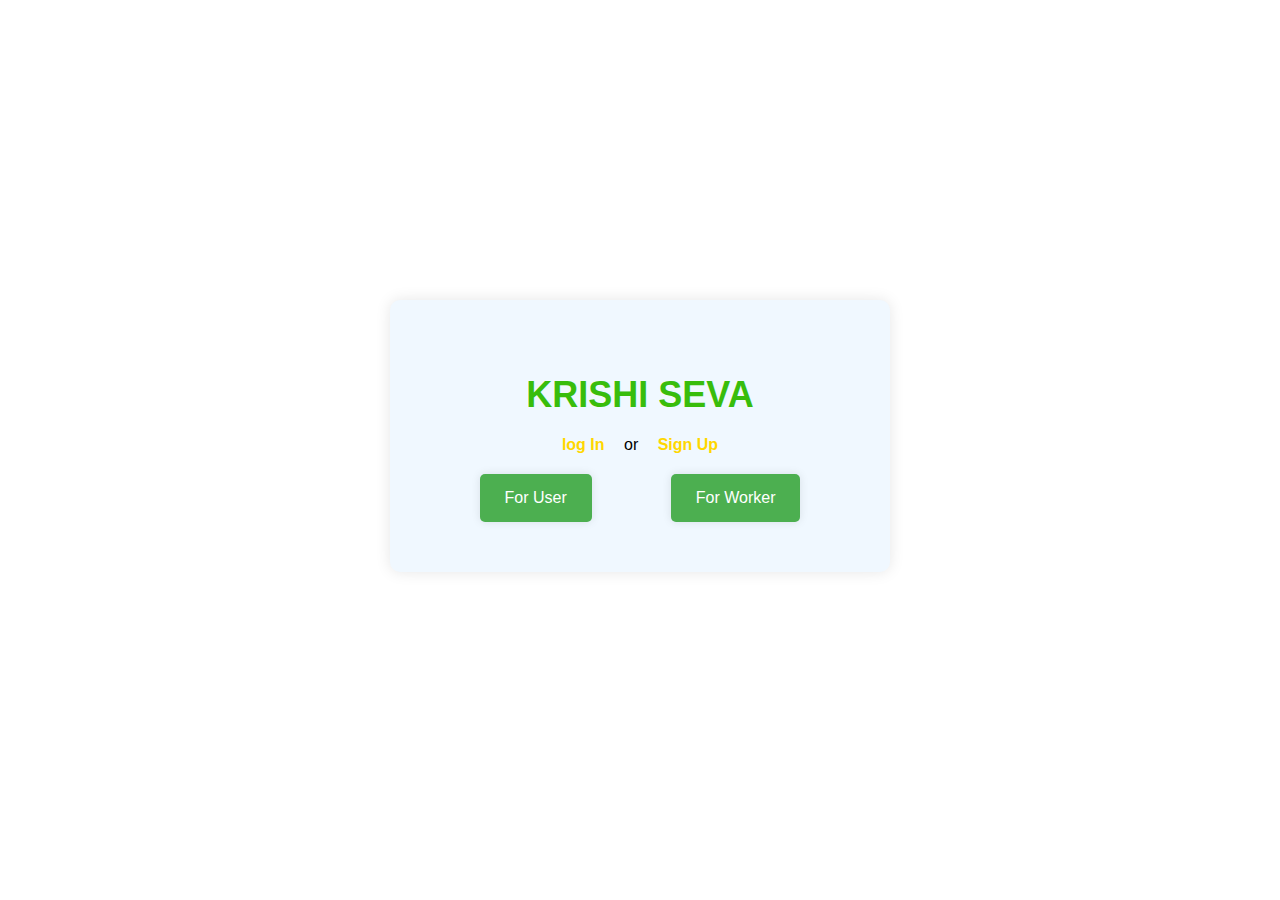
<file: index.html>
<!DOCTYPE html>
<html lang="en">
<head>
    <meta charset="UTF-8">
    <meta name="viewport" content="width=device-width, initial-scale=1.0">
    <title>Krishi Seva</title>
    <link rel="stylesheet" href="styles.css">
</head>
<body>
    <div class="container">
        <h1>KRISHI SEVA</h1>
        <div class="links">
            <a href="#">log In</a> or <a href="#">Sign Up</a>
        </div>
        <div class="button-container">
            <button>For User</button>
            <button>For Worker</button>
        </div>
    </div>
</body>
</html>
</file>
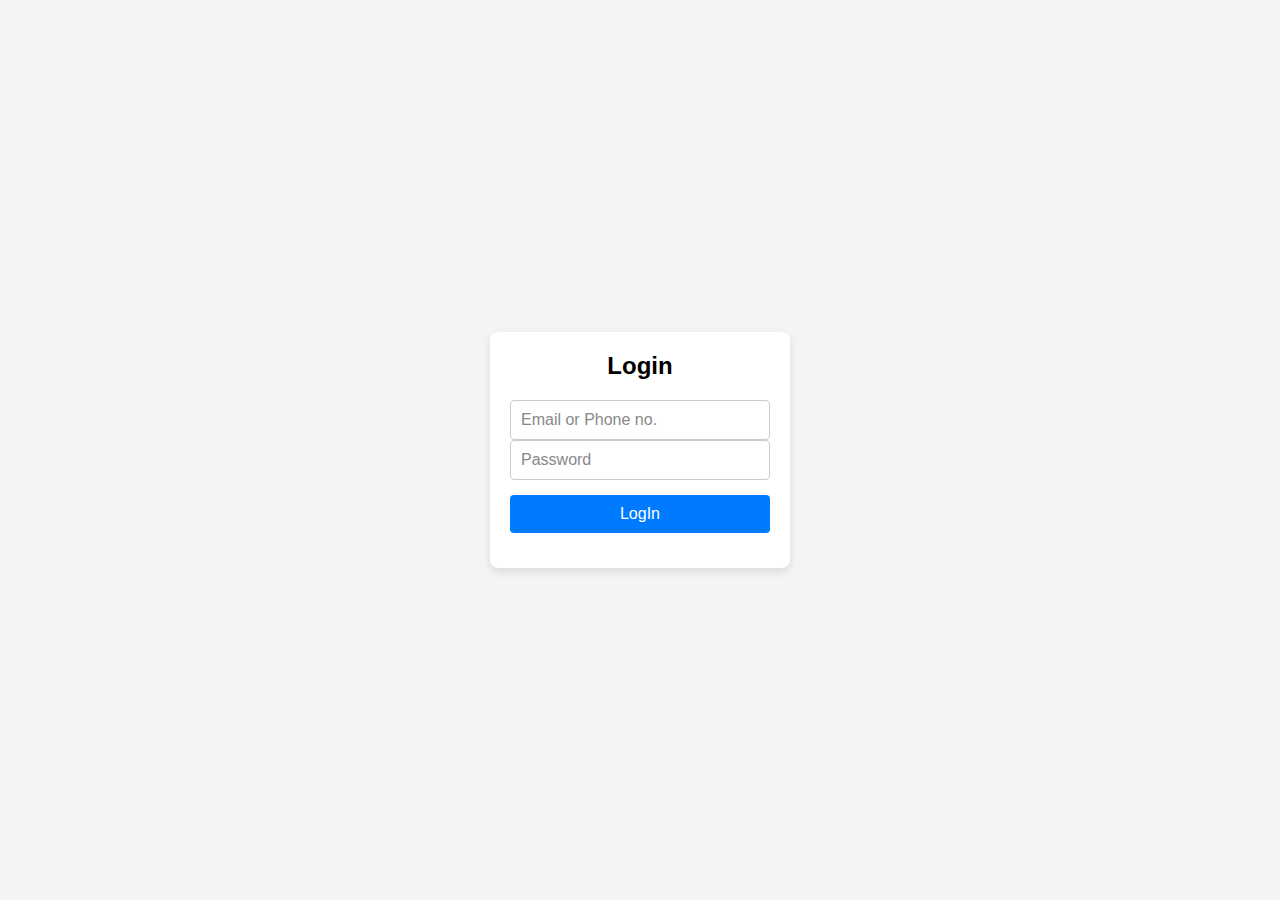
<file: LogIn.html>
<!DOCTYPE html>
<html lang="en">
<head>
    <meta charset="UTF-8">
    <meta name="viewport" content="width=device-width, initial-scale=1.0">
    <title>Login</title>
    <link rel="stylesheet" href="LogIn.css">
</head>
<body>
    <div class="container">
        <h2> Login</h2>
        <form action="#" method="POST">
            <div class="form-group">
                <input type="email" placeholder="Email or Phone no." required>
            <div class="form-group">
                <input type="password" placeholder="Password" required>
            </div>
            <button type="submit" class="LogIn-btn">LogIn</button>
        </form>
    </div>
</body>
</html>
</file>
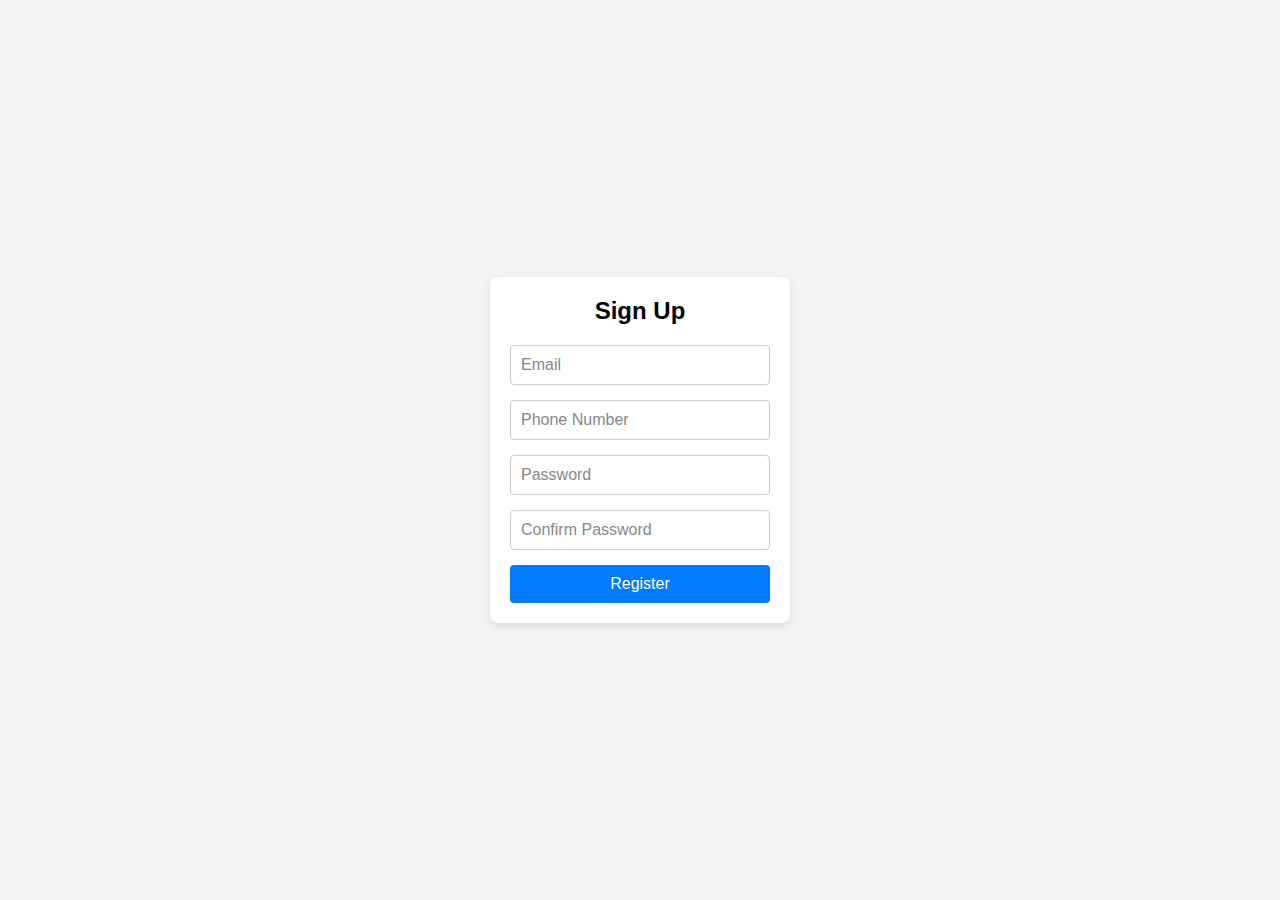
<file: signUp.html>
<!DOCTYPE html>
<html lang="en">
<head>
    <meta charset="UTF-8">
    <meta name="viewport" content="width=device-width, initial-scale=1.0">
    <title>Sign Up</title>
    <link rel="stylesheet" href="signUp.css">
</head>
<body>
    <div class="container">
        <h2>Sign Up</h2>
        <form action="#" method="POST">
            <div class="form-group">
                <input type="email" placeholder="Email" required>
            </div>
            <div class="form-group">
                <input type="text" placeholder="Phone Number" required>
            </div>
            <div class="form-group">
                <input type="password" placeholder="Password" required>
            </div>
            <div class="form-group">
                <input type="password" placeholder="Confirm Password" required>
            </div>
            <button type="submit" class="register-btn">Register</button>
        </form>
    </div>
</body>
</html>
</file>
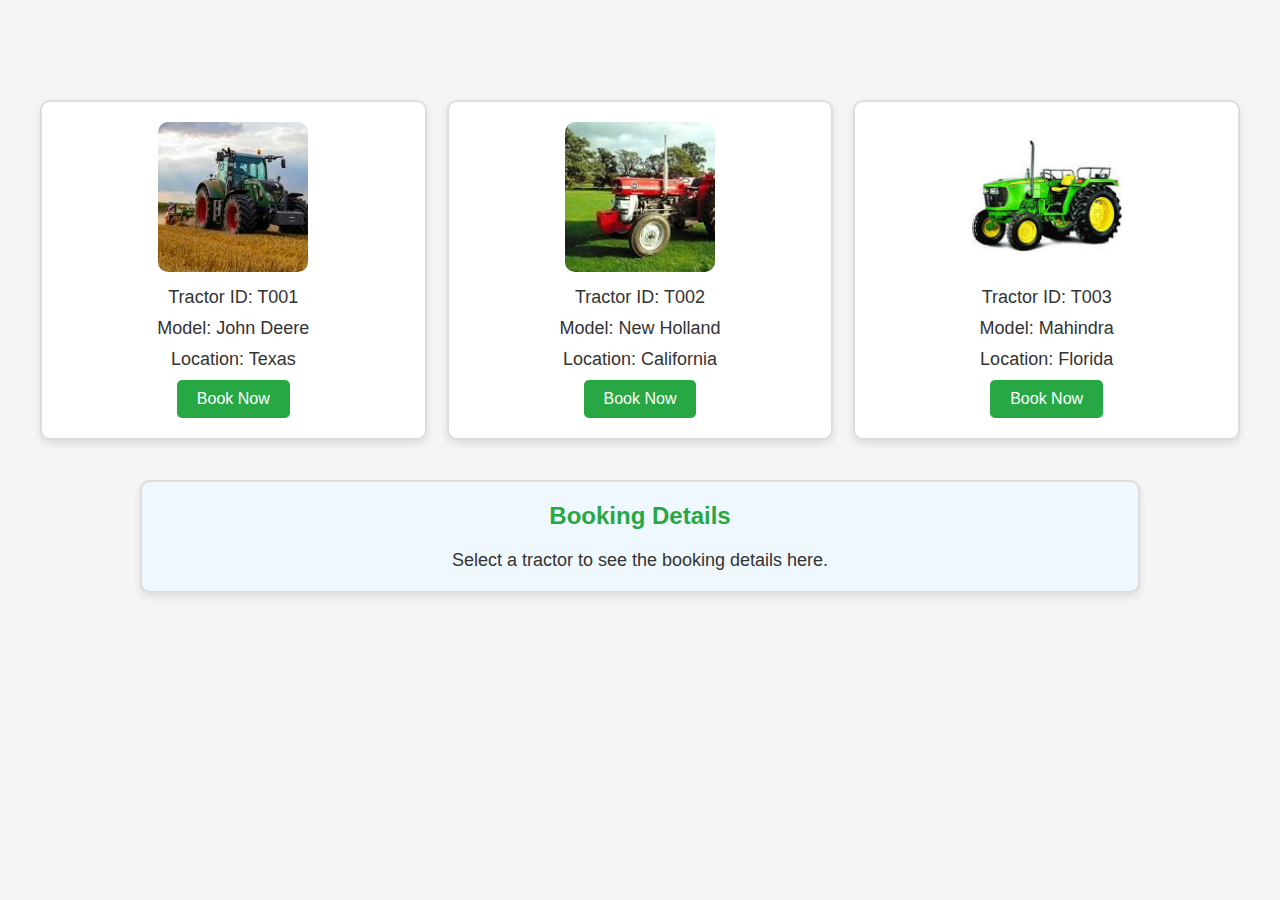
<file: tractor.html>
<!DOCTYPE html>
<html lang="en">
<head>
    <meta charset="UTF-8">
    <meta name="viewport" content="width=device-width, initial-scale=1.0">
    <title>Tractor Booking Interface</title>
    <link rel="stylesheet" href="tractor.css">
</head>
<body>
    <div class="container" >
        <!-- Tractor Divs -->
        <div class="tractor">
            <div class="image" style="background-image: url([data-uri]); background-size: cover;"></div>
            <div class="id">Tractor ID: T001</div>
            <div class="name">Model: John Deere</div>
            <div class="location">Location: Texas</div>
            <button class="book-btn" onclick="bookTractor('T001', 'John Deere', 'Texas')">Book Now</button>
        </div>

        <div class="tractor">
            <div class="image" style="background-image: url([data-uri]); background-size: cover;"></div>
            <div class="id">Tractor ID: T002</div>
            <div class="name">Model: New Holland</div>
            <div class="location">Location: California</div>
            <button class="book-btn" onclick="bookTractor('T002', 'New Holland', 'California')">Book Now</button>
        </div>

        <div class="tractor">
            <div class="image" style="background-image: url([data-uri]); background-size: cover;"></div>
            <div class="id">Tractor ID: T003</div>
            <div class="name">Model: Mahindra</div>
            <div class="location">Location: Florida</div>
            <button class="book-btn" onclick="bookTractor('T003', 'Mahindra', 'Florida')">Book Now</button>
        </div>

        <!-- Add more tractor divs as needed -->

    </div>

    <!-- Booking Details Section -->
    <div id="booking-details" class="booking-section">
        <h2>Booking Details</h2>
        <div id="booking-info">
            <p>Select a tractor to see the booking details here.</p>
        </div>
    </div>

    <script src="tractor.js"></script>
</body>
</html>
</file>
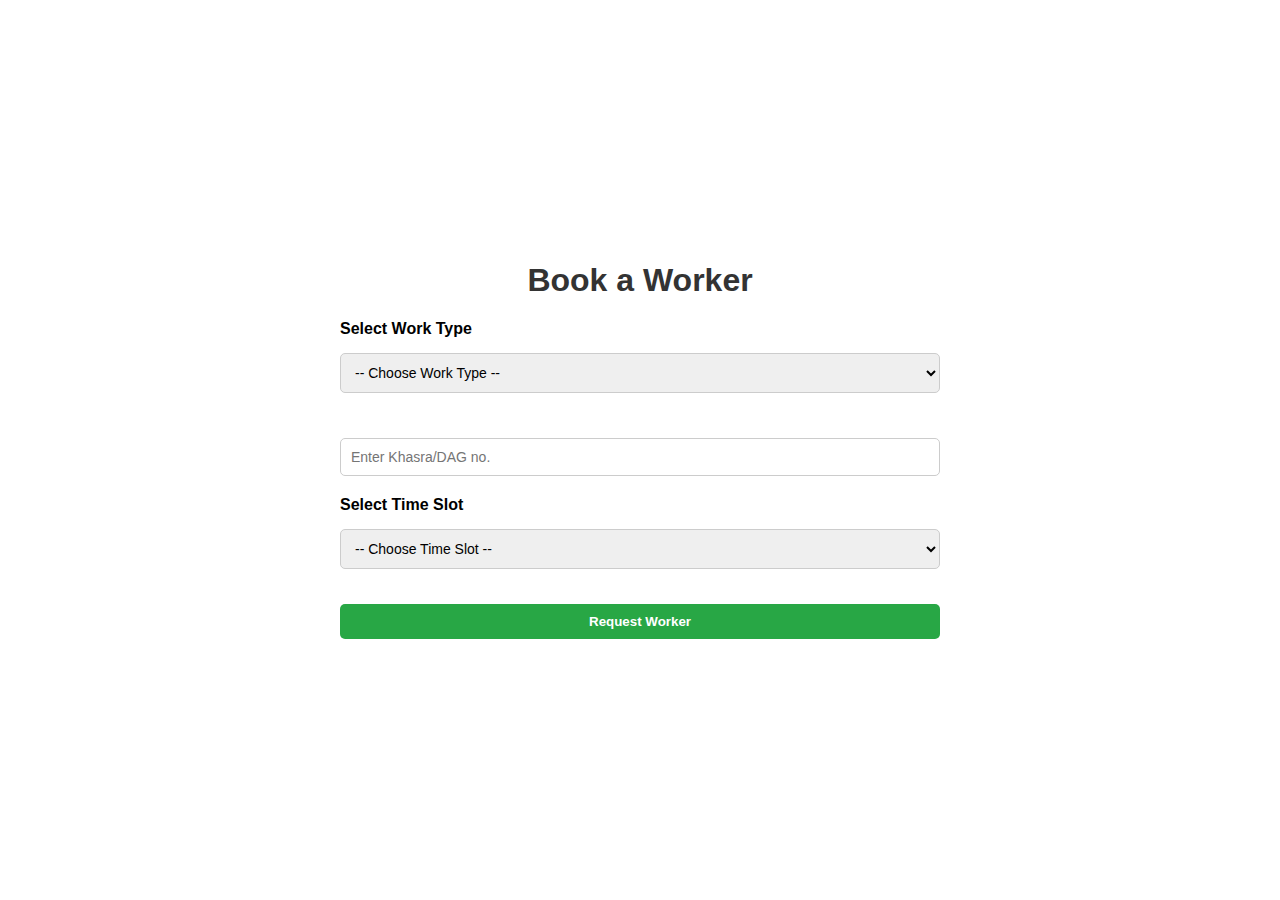
<file: worker.html>
<!DOCTYPE html>
<html lang="en">
<head>
    <meta charset="UTF-8">
    <meta name="viewport" content="width=device-width, initial-scale=1.0">
    <link rel="stylesheet" href="worker.css">
    <title>Worker Booking</title>
</head>
<body>
<div class="container">
    <h1>Book a Worker</h1>
    <div class="form-group">
        <label for="worktype">Select Work Type</label>
        <select id="worktype">
            <option value="">-- Choose Work Type --</option>
            <option value="Plowing">Plowing</option>
            <option value="Sowing">Sowing</option>
            <option value="Harvesting">Harvesting</option>
        </select>
    </div>

    <input type="text" id="location" placeholder="Enter Khasra/DAG no.">

    <div class="form-group">
        <label for="timeslot">Select Time Slot</label>
        <select id="timeslot">
            <option value="">-- Choose Time Slot --</option>
            <option value="Morning">9:00-10:00</option>
            <option value="Afternoon">10:00-11:00</option>
            <option value="Evening">11:00-12:00</option>
        </select>
    </div>

    <button class="btn" id="requestWorkerBtn">Request Worker</button>

    <div class="status" id="statusMessage"></div>

    <div class="worker-details" id="workerDetails">
        <p><strong>Name:</strong> John Doe</p>
        <p><strong>ID:</strong> 12345</p>
        <p><strong>Arrival Time:</strong> 10:00 AM</p>
        <p><strong>Cost:</strong> ₹500</p>
        <button class="confirm-btn">Confirm Booking</button>
    </div>
</div>

<script src="worker.js"></script>
</body>
</html>
</file>
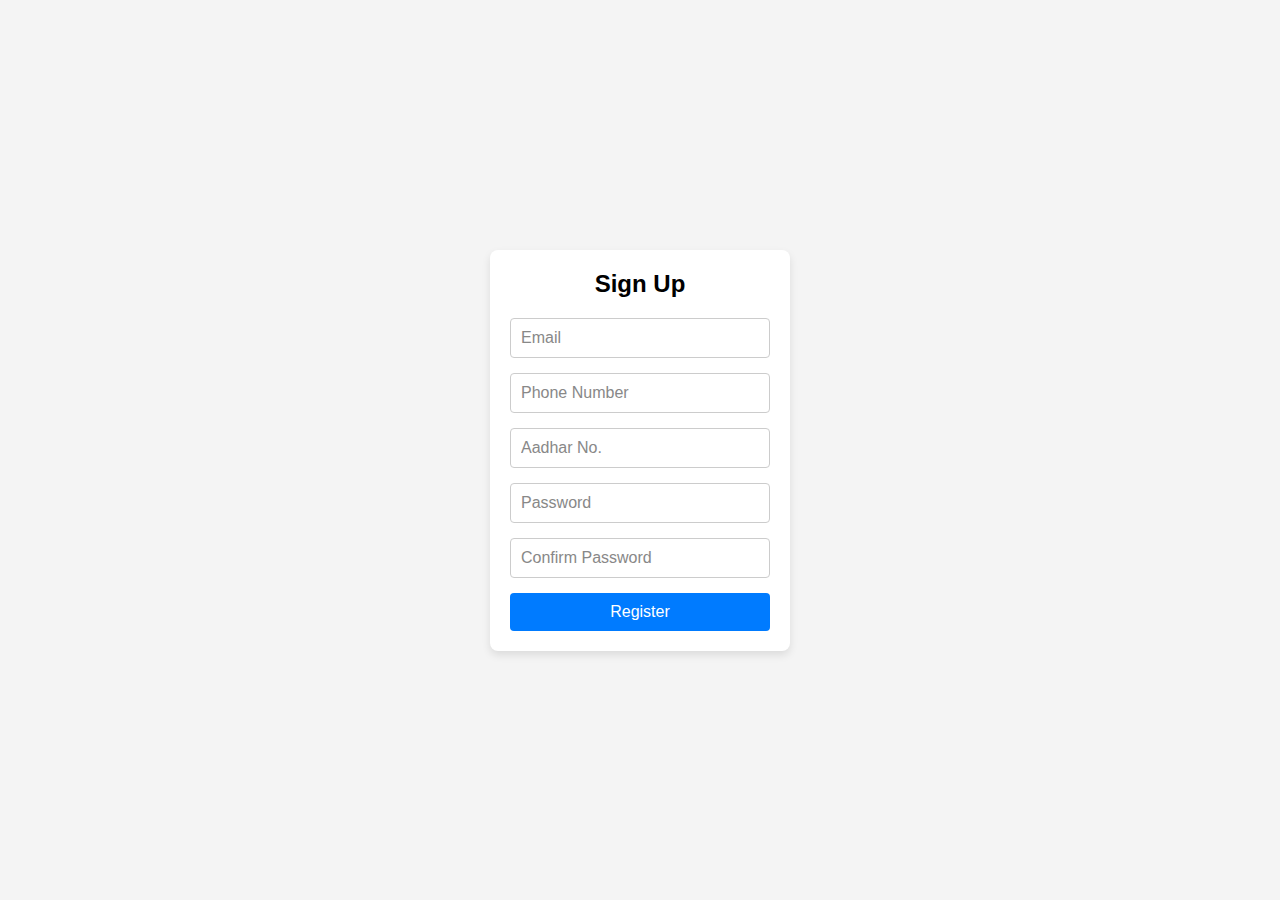
<file: workSign.html>
<!DOCTYPE html>
<html lang="en">
<head>
    <meta charset="UTF-8">
    <meta name="viewport" content="width=device-width, initial-scale=1.0">
    <title>Sign Up</title>
    <link rel="stylesheet" href="workSign.css">
</head>
<body>
    <div class="container">
        <h2>Sign Up</h2>
        <form action="#" method="POST">
            <div class="form-group">
                <input type="email" placeholder="Email" required>
            </div>
            <div class="form-group">
                <input type="text" placeholder="Phone Number" required>
            </div>
            <div class="form-group">
                <input type="number" placeholder="Aadhar No." required>
            </div>
            <div class="form-group">
                <input type="password" placeholder="Password" required>
            </div>
            <div class="form-group">
                <input type="password" placeholder="Confirm Password" required>
            </div>
            <button type="submit" class="register-btn">Register</button>
        </form>
    </div>
</body>
</html>
</file>
<file: styles.css>
body {
    font-family: Arial, sans-serif;
    margin: 0;
    padding: 0;
    background-image: url('https://www.alliedmarketresearch.com/blog/Blog_image/0mpXPtEZiz.png');
    background-size: cover;
    background-position: center;
    height: 100vh;
    display: flex;
    flex-direction: column;
}


.container {
    background-color: aliceblue;
    text-align: center;
    margin: 50px auto;
    margin-top: 300px;
    width: 400px;
    background-size: cover;
    background-position: center;
    padding: 50px;
    border-radius: 10px;
    box-shadow: 0 0 15px rgba(0, 0, 0, 0.1);
}

h1 {
    color: rgb(56, 189, 12);
    font-size: 36px;
    margin-bottom: 20px;
}

.links {
    margin: 20px 0;
}

a {
    margin: 0 15px;
    text-decoration: none;
    color: #FFD700;
    font-weight: bold;
}

.button-container {
    display: flex;
    justify-content: space-around;
    margin-top: 20px;
}

button {
    padding: 15px 25px;
    font-size: 16px;
    cursor: pointer;
    border: none;
    background-color: #4CAF50;
    color: white;
    border-radius: 5px;
    box-shadow: 0 0 10px rgba(0, 0, 0, 0.1);
    transition: background-color 0.3s;
}

button:hover {
    background-color: #45a049;
}
</file>
<file: LogIn.css>
* {
    margin: 0;
    padding: 0;
    box-sizing: border-box;
}

body {
    font-family: Arial, sans-serif;
    background-color: #f4f4f4;
    display: flex;
    justify-content: center;
    align-items: center;
    height: 100vh;
}

.container {
    background-color: white;
    padding: 20px;
    border-radius: 8px;
    box-shadow: 0 4px 8px rgba(0, 0, 0, 0.1);
    width: 300px;
}

h2 {
    text-align: center;
    margin-bottom: 20px;
    font-size: 24px;
}

.form-group {
    margin-bottom: 15px;
}

input {
    width: 100%;
    padding: 10px;
    border: 1px solid #ccc;
    border-radius: 4px;
    font-size: 16px;
}

input::placeholder {
    color: #888;
}

.LogIn-btn {
    width: 100%;
    padding: 10px;
    background-color: #007bff;
    border: none;
    color: white;
    font-size: 16px;
    cursor: pointer;
    border-radius: 4px;
}

.LogIn-btn:hover {
    background-color: #0056b3;
}
</file>
<file: signUp.css>
* {
    margin: 0;
    padding: 0;
    box-sizing: border-box;
}

body {
    font-family: Arial, sans-serif;
    background-color: #f4f4f4;
    display: flex;
    justify-content: center;
    align-items: center;
    height: 100vh;
}

.container {
    background-color: white;
    padding: 20px;
    border-radius: 8px;
    box-shadow: 0 4px 8px rgba(0, 0, 0, 0.1);
    width: 300px;
}

h2 {
    text-align: center;
    margin-bottom: 20px;
    font-size: 24px;
}

.form-group {
    margin-bottom: 15px;
}

input {
    width: 100%;
    padding: 10px;
    border: 1px solid #ccc;
    border-radius: 4px;
    font-size: 16px;
}

input::placeholder {
    color: #888;
}

.register-btn {
    width: 100%;
    padding: 10px;
    background-color: #007bff;
    border: none;
    color: white;
    font-size: 16px;
    cursor: pointer;
    border-radius: 4px;
}

.register-btn:hover {
    background-color: #0056b3;
}
</file>
<file: tractor.css>
* {
    margin: 0;
    padding: 0;
    box-sizing: border-box;
    /* background-image: url(https://images.unsplash.com/photo-1560493676-04071c5f467b?w=500&auto=format&fit=crop&q=60&ixlib=rb-4.0.3&ixid=M3wxMjA3fDB8MHxzZWFyY2h8Mnx8YWdyaWN1bHR1cmV8ZW58MHx8MHx8fDA%3D);
    background-size: cover; */
}

body {
    font-family: Arial, sans-serif;
    background-color: #f5f5f5;
}

.container {
    display: grid;
    grid-template-columns: repeat(3, 1fr);
    gap: 20px;
    max-width: 1200px;
    margin: 20px auto;
    margin-top: 100px;
}

.tractor {
    background-color: white;
    border: 2px solid #ddd;
    border-radius: 10px;
    padding: 20px;
    box-shadow: 0 4px 8px rgba(0, 0, 0, 0.1);
    text-align: center;
}

.image {
    background-color: #eee;
    width: 150px;
    height: 150px;
    margin: 0 auto 15px;
    border-radius: 10px;
    display: flex;
    align-items: center;
    justify-content: center;
}

.id, .name, .location {
    font-size: 18px;
    margin-bottom: 10px;
    color: #333;
}

.book-btn {
    background-color: #28a745;
    color: white;
    border: none;
    padding: 10px 20px;
    border-radius: 5px;
    cursor: pointer;
    font-size: 16px;
}

.book-btn:hover {
    background-color: #218838;
}

.booking-section {
    background-color: #f0f8ff;
    border: 2px solid #ddd;
    border-radius: 10px;
    margin: 40px auto;
    max-width: 1000px;
    padding: 20px;
    box-shadow: 0 4px 8px rgba(0, 0, 0, 0.1);
    text-align: center;
}

.booking-section h2 {
    color: #28a745;
    margin-bottom: 20px;
}

.booking-section p {
    font-size: 18px;
    color: #333;
}

@media (max-width: 768px) {
    .container {
        grid-template-columns: repeat(2, 1fr);
    }
}

@media (max-width: 480px) {
    .container {
        grid-template-columns: 1fr;
    }
}

 
/* * {
    margin: 0;
    padding: 0;
    box-sizing: border-box;
    background-image: url(https://media.istockphoto.com/id/1484926090/vector/agriculture-farm-fields-aerial-view-background-pattern.jpg?s=612x612&w=0&k=20&c=4tFBQUFdaK_Ko3nfjw8zsN5Wn3Ef28A5NBVScIY-KIw=);
    background-size: cover;
}

body {
    font-family: Arial, sans-serif;
}

.container {
    display: flex;
    flex-wrap: wrap;
    justify-content: space-around;
    width: 100%;
    margin: 20px auto;
    max-width: 1200px;
}

.box {
    background-color: #f0f0f0;
    border: 2px solid #ccc;
    padding: 20px;
    margin: 10px;
    width: 45%;
    border-radius: 10px;
    text-align: center;
    background-image: url([data-uri]); background-size: cover;
}

.image {
    background-color: #ddd;
    width: 100px;
    height: 100px;
    margin: 0 auto 15px;
    border-radius: 50%;
    display: flex;
    align-items: center;
    justify-content: center;
}




@media (max-width: 768px) {
    .box {
        width: 100%;
    }
} */
</file>
<file: worker.css>
body {
    font-family: Arial, sans-serif;
    background-image: url('https://images.unsplash.com/photo-1464972377689-e7674c48d806?q=80&w=2055&auto=format&fit=crop&ixlib=rb-4.0.3&ixid=M3wxMjA3fDB8MHxwaG90by1wYWdlfHx8fGVufDB8fHx8fA%3D%3D');
    background-size: cover; /* Makes the image cover the whole background */
    background-position: center; /* Centers the image */
    background-repeat: no-repeat; /* Prevents tiling */
    margin: 0;
    padding: 0;
    height: 100vh; /* Ensures the background covers full viewport height */
    display: flex;
    justify-content: center;
    align-items: center;
}
.container {
    width: 600px; /* Increase this value to make the container wider */
    margin: 0 auto; /* Center the container */
    padding: 20px;
    background-color: rgba(255, 255, 255, 0.8); /* Semi-transparent background */
    border-radius: 10px;
}
h1 {
    text-align: center;
    color: #333;
}
.form-group {
    margin-bottom: 15px;
}
label {
    font-weight: bold;
    display: block;
    margin-bottom: 5px;
}
select, input[type="text"] {
    width: 100%;
    padding: 10px;
    margin-top: 10px;
    margin-bottom: 20px;
    border: 1px solid #ccc;
    border-radius: 5px;
    box-sizing: border-box;
    font-size: 14px;
}
.btn {
    width: 100%;
    padding: 10px;
    background-color: #28a745;
    border: none;
    border-radius: 5px;
    color: white;
    font-weight: bold;
    cursor: pointer;
}
.btn:disabled {
    background-color: #ddd;
    cursor: not-allowed;
}
.status {
    text-align: center;
    margin-top: 20px;
    font-size: 16px;
    color: #555;
}
.worker-details {
    display: none;
    margin-top: 20px;
    padding: 15px;
    border: 1px solid #ddd;
    border-radius: 5px;
    background-color: #f9f9f9;
}
.worker-details p {
    margin: 5px 0;
    font-size: 16px;
}
.confirm-btn {
    margin-top: 20px;
    width: 100%;
    padding: 10px;
    background-color: #007bff;
    color: white;
    border: none;
    border-radius: 5px;
    font-weight: bold;
    cursor: pointer;
}

/* Media Queries for Responsiveness */
@media (max-width: 768px) {
    .container {
        max-width: 100%;
        padding: 15px;
        box-shadow: none; /* Reduce shadow for small devices */
        border-radius: 0; /* Remove border radius for small devices */
    }
    h1 {
        font-size: 24px; /* Adjust heading size for smaller screens */
    }
    .form-group {
        margin-bottom: 10px;
    }
    select, .btn, .confirm-btn {
        padding: 8px;
        font-size: 14px; /* Reduce font size for smaller screens */
    }
    .status, .worker-details p {
        font-size: 14px; /* Adjust text size */
    }
}

@media (max-width: 480px) {
    body {
        padding: 10px; /* Reduce body padding for very small screens */
    }
    .container {
        padding: 10px;
    }
    h1 {
        font-size: 20px; /* Further adjust heading size */
    }
    select, .btn, .confirm-btn {
        padding: 7px;
        font-size: 13px; /* Further reduce font size */
    }
}
</file>
<file: workSign.css>
* {
    margin: 0;
    padding: 0;
    box-sizing: border-box;
}

body {
    font-family: Arial, sans-serif;
    background-color: #f4f4f4;
    display: flex;
    justify-content: center;
    align-items: center;
    height: 100vh;
}

.container {
    background-color: white;
    padding: 20px;
    border-radius: 8px;
    box-shadow: 0 4px 8px rgba(0, 0, 0, 0.1);
    width: 300px;
}

h2 {
    text-align: center;
    margin-bottom: 20px;
    font-size: 24px;
}

.form-group {
    margin-bottom: 15px;
}

input {
    width: 100%;
    padding: 10px;
    border: 1px solid #ccc;
    border-radius: 4px;
    font-size: 16px;
}

input::placeholder {
    color: #888;
}

.register-btn {
    width: 100%;
    padding: 10px;
    background-color: #007bff;
    border: none;
    color: white;
    font-size: 16px;
    cursor: pointer;
    border-radius: 4px;
}

.register-btn:hover {
    background-color: #0056b3;
}
</file>
